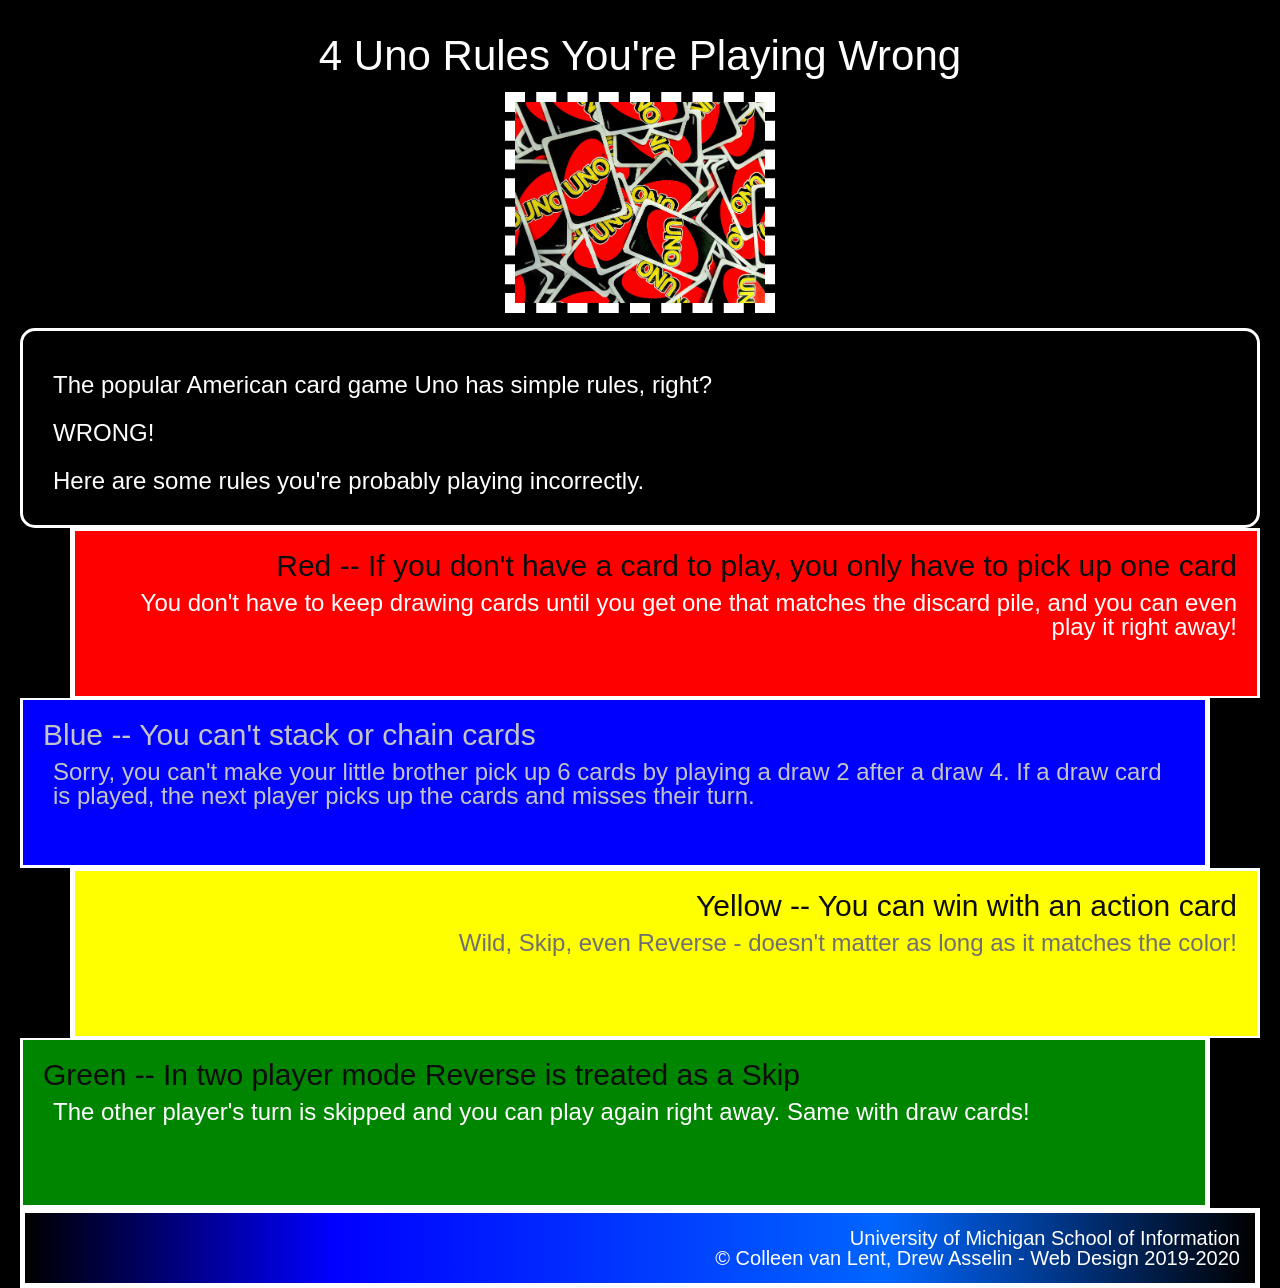
<file: index.html>
<!DOCTYPE html>
<html lang="en">
<head>
  <meta charset="UTF-8">
  <meta name="viewport" content="width=device-width, initial-scale=1.0">
 <title>4 Uno Rules You're Playing Wrong</title>
 <link rel="stylesheet" href="css/html5reset.css">
 <link rel="stylesheet" href="css/style.css">
 <link rel="icon" type="image/x-icon" href="/images/favicon.ico">
</head>	
<body>	
  <main>	
    <h1>4 Uno Rules You're Playing Wrong</h1>	
    <img src="images/uno-cards.jpg" width = "150" alt="uno cards" />	
    <div class="introduction">	
      <p>The popular American card game Uno has simple rules, right?<br> WRONG!<br> 
        
        Here are some rules you're probably playing incorrectly.</p>	
    </div>	
    <div class="red">	
      <h2>Red -- If you don't have a card to play, you only have to pick up one card</h2>	
      <p>You don't have to keep drawing cards until you get one that matches the discard pile, and you can even play it right away!</p>	
    </div>	
    <div class="blue">	
      <h2>Blue -- You can't stack or chain cards</h2>	
      <p>Sorry, you can't make your little brother pick up 6 cards by playing a draw 2 after a draw 4. If a draw card is played, the next player picks up the cards and misses their turn.</p>	
    </div>	
    <div class="yellow">	
      <h2>Yellow --  You can win with an action card</h2>	
      <p>Wild, Skip, even Reverse - doesn't matter as long as it matches the color!</p>	
    </div>	
    <div class="green">	
      <h2>Green -- In two player mode Reverse is treated as a Skip</h2>	
      <p>The other player's turn is skipped and you can play again right away. Same with draw cards!</p>	
    </div>	
  </main>	
  <footer>	
    <p>University of Michigan School of Information <br/>	
      &copy; Colleen van Lent, Drew Asselin - Web Design 2019-2020</p>	
  </footer>	
</body>	
</html>
</file>
<file: css/style.css>
body {
    font-family: Arial, Verdana;
    background-color: #000000;
    color: #ffffff;
    margin: 20px 20px 0 20px;
}

h1 {
    font-size: 42px;
    text-align: center;
    padding: 15px;
}

h2 {
    font-size: 30px;
    color: #0d0d0d;
}

p {
    font-size: 24px;
    padding: 10px 0 0 10px;
}

img {
    width: 250px;
    display: block;
    margin: 0 auto;
    border: 10px dashed #ffffff;
}

div {
    min-height: 125px;
    padding: 20px;
    border: 3px solid #ffffff;
}

.introduction {
    border-radius: 15px;
    margin-top: 15px;
    line-height: 2;
}

.red {
    background-color: #ff0000;
    text-align: right;
    margin-left: 50px;
    border-bottom-width: 2px;
    border-left-width: 5px;
}

.blue {
    background-color: #0000ff;
    text-align: left;
    margin-right: 50px;
    border-right-width: 5px;
    border-top-width: 2px;
}

.blue h2,
.blue p {
    color: #c4c4c4;
}

.yellow {
    background-color: #ffff00;
    text-align: right;
    margin-left: 50px;
    border-bottom-width: 2px;
    border-left-width: 5px;
}

.yellow p {
    color: #707070;
}

.green {
    background-color: #008500;
    text-align: left;
    margin-right: 50px;
    border-right-width: 5px;
    border-top-width: 2px;
}

footer {
    background: linear-gradient(to right, #000000, #0000ff 25%, #0066ff 70%, #000000);
    border: 5px solid #ffffff;
}

footer p {
    font-size: 20px;
    text-align: right;
    padding: 15px 15px 15px 0;
}
</file>
<file: Downloads/hw2_simple_css-main/css/style.css>
body {
    font-family: Arial, Verdana, sans-serif;
    background-color: #000000;
    color: #ffffff;
    margin: 20px 20px 0 20px;
}

h1 {
    font-size: 42px;
    text-align: center;
    padding: 15px;
}

h2 {
    font-size: 30px;
    color: #0d0d0d;
}

p {
    font-size: 24px;
    padding: 10px 0 0 10px;
}

img {
    width: 250px;
    display: block;
    margin: 0 auto;
    border: 10px dashed #ffffff;
}

div {
    min-height: 125px;
    padding: 20px;
    border: 3px solid #ffffff;
}

.introduction {
    border-radius: 15px;
    margin-top: 15px;
    line-height: 2;
}

.red {
    background-color: #ff0000;
    text-align: right;
    margin-left: 50px;
    border-bottom-width: 2px;
    border-left-width: 5px;
}

.blue {
    background-color: #0000ff;
    text-align: left;
    margin-right: 50px;
    border-right-width: 5px;
    border-top-width: 2px;
}

.blue h2,
.blue p {
    color: #c4c4c4;
}

.yellow {
    background-color: #ffff00;
    text-align: right;
    margin-left: 50px;
    border-bottom-width: 2px;
    border-left-width: 5px;
}

.yellow p {
    color: #707070;
}

.green {
    background-color: #008500;
    text-align: left;
    margin-right: 50px;
    border-right-width: 5px;
    border-top-width: 2px;
}

footer {
    background: linear-gradient(to right, #000000, #0000ff 25%, #0066ff 70%, #000000);
    border: 5px solid #ffffff;
}

footer p {
    font-size: 20px;
    text-align: right;
    padding: 15px 15px 15px 0;
}
</file>
